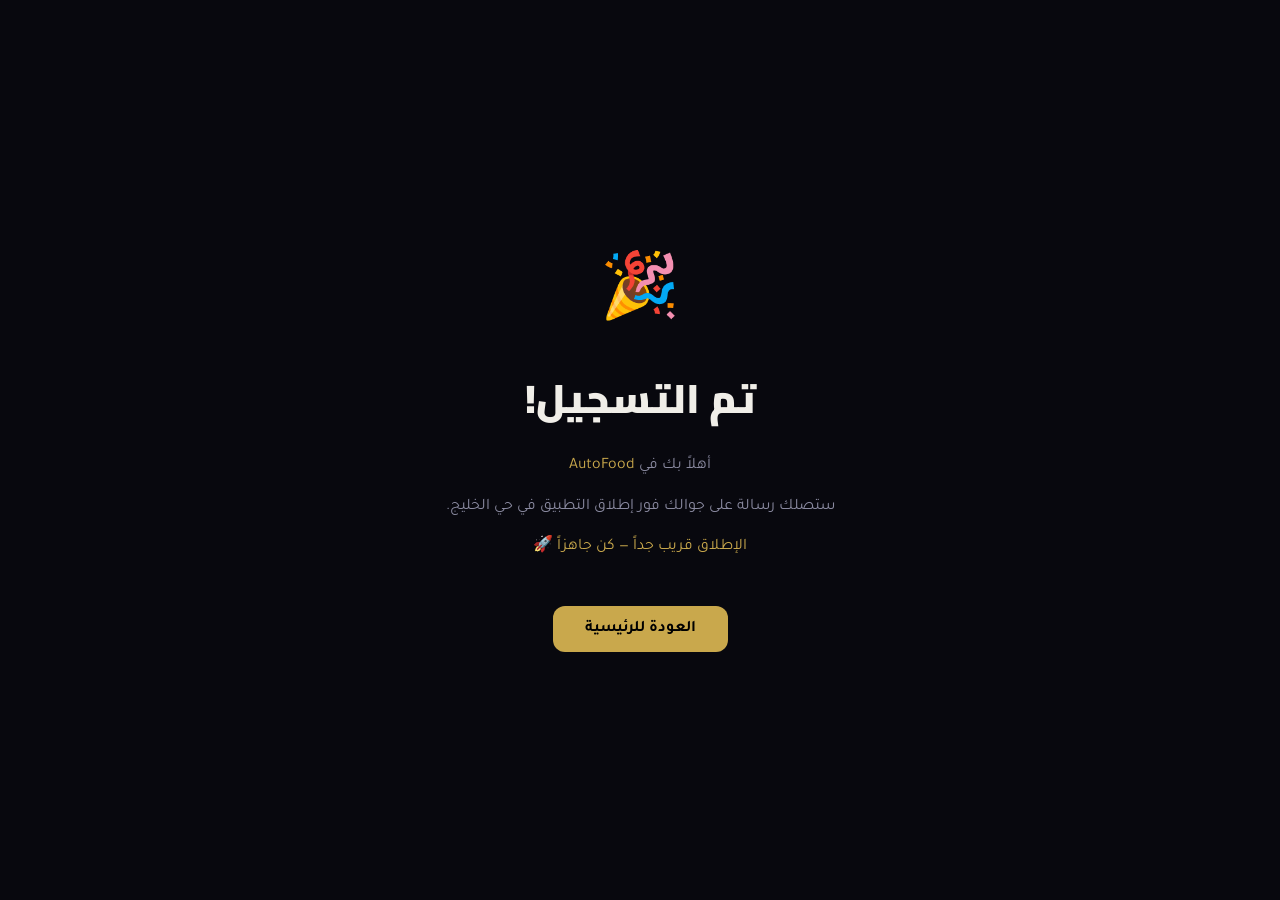
<file: thanks.html>
<!DOCTYPE html>
<html lang="ar" dir="rtl">
<head>
<meta charset="UTF-8">
<meta name="viewport" content="width=device-width, initial-scale=1.0">
<title>شكراً — AutoFood</title>
<link href="https://fonts.googleapis.com/css2?family=Cairo:wght@700;900&family=Tajawal:wght@400;500&display=swap" rel="stylesheet">
<style>
  * { box-sizing: border-box; margin: 0; padding: 0; }
  body { font-family: 'Tajawal', sans-serif; background: #08080E; color: #F0EEE8; direction: rtl; min-height: 100vh; display: flex; align-items: center; justify-content: center; text-align: center; padding: 2rem; }
  .card { max-width: 480px; }
  .icon { font-size: 4rem; margin-bottom: 1.5rem; }
  h1 { font-family: 'Cairo', sans-serif; font-size: 2.5rem; font-weight: 900; margin-bottom: 1rem; }
  p { color: #8A8AA0; line-height: 1.8; margin-bottom: 0.75rem; }
  .gold { color: #C9A84C; }
  .btn { display: inline-block; margin-top: 2rem; padding: 0.85rem 2rem; background: #C9A84C; color: #000; border-radius: 12px; font-weight: 700; font-size: 1rem; text-decoration: none; }
</style>
</head>
<body>
<div class="card">
  <div class="icon">🎉</div>
  <h1>تم التسجيل!</h1>
  <p>أهلاً بك في <span class="gold">AutoFood</span></p>
  <p>ستصلك رسالة على جوالك فور إطلاق التطبيق في حي الخليج.</p>
  <p class="gold">الإطلاق قريب جداً — كن جاهزاً 🚀</p>
  <a href="index.html" class="btn">العودة للرئيسية</a>
</div>
</body>
</html>
</file>
